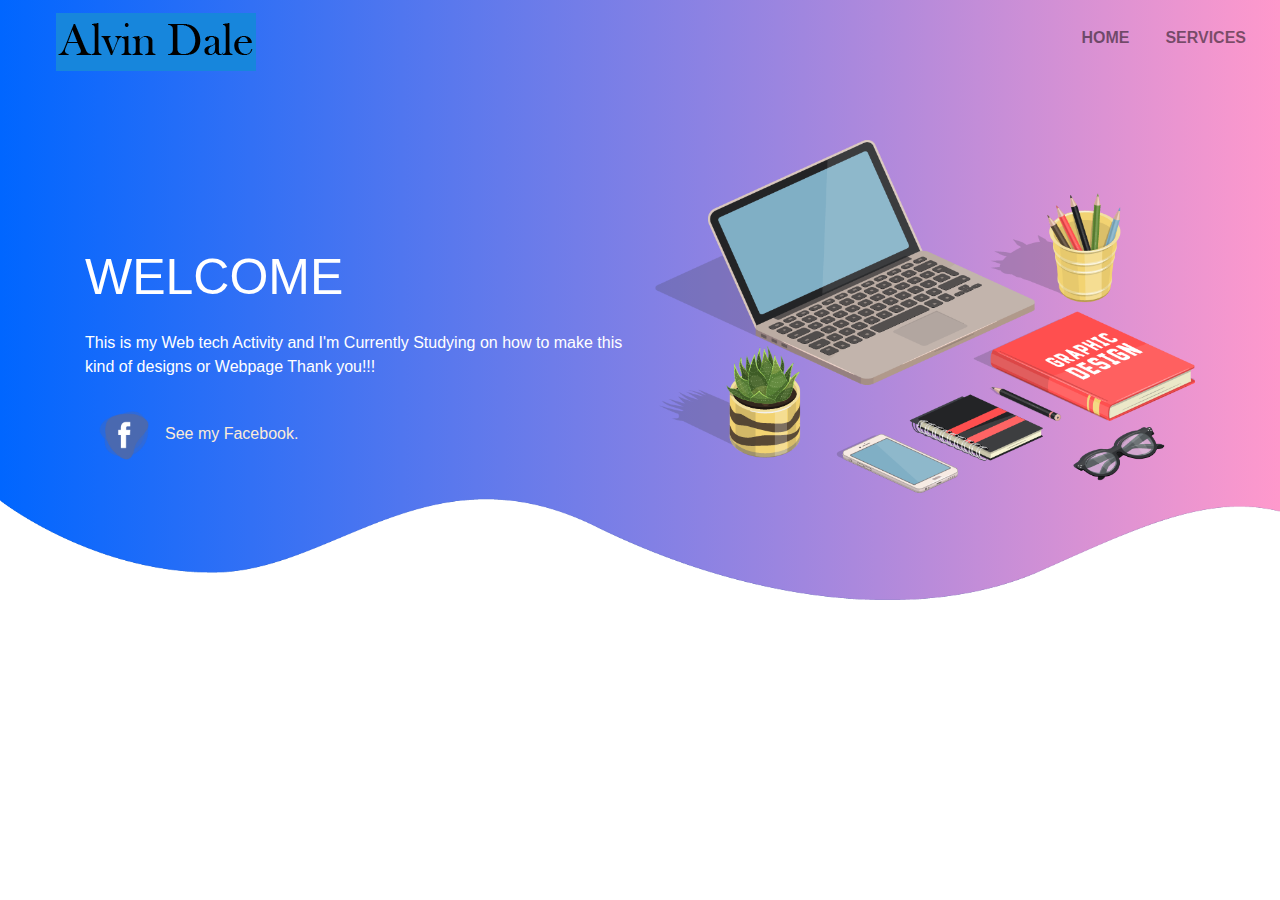
<file: index.html>
<html>
    <head>
        <title>My First Multiple Website</title>
        <link rel="stylesheet" href="Style.css">
        <link rel="stylesheet" href="https://stackpath.bootstrapcdn.com/bootstrap/4.2.1/css/bootstrap.min.css">
        <script src="https://cdn.jsdelivr.net/npm/bootstrap@5.1.3/dist/js/bootstrap.bundle.min.js"> </script>
        <script src="https://stackpath.bootstrapcdn.com/bootstrap/4.2.1/js/bootstrap.min.js"></script>
        <link rel="stylesheet" href="https://stackpath.bootstrapcdn.com/font-awesome/4.7.0/css/font-awesome.min.css">
    </head>
    <body>
    <section id="nav-bar">
    
    <nav class="navbar navbar-expand-lg navbar-light">
    <div class="navbar-brand" href="#"> <img src="demo-logo2.png"></div> 
    <button class="navbar-toggler" type="button" data-bs-toggle="collapse" data-bs-target="#navbarNav" aria-controls="navbarNav" aria-expanded="false" aria-label="Toggle navigation">
        <i class="fa fa-bars"></i>
    </button>
    <div class="collapse navbar-collapse" id="navbarNav">
      <ul class="navbar-nav ml-auto">
        <li class="nav-item">
          <a class="nav-link" href="index.html">HOME</a>
        </li>
        <li class="nav-item">
          <a class="nav-link" href="Services.html">SERVICES</a>
        </li>
      </ul>
    </div>
</nav>
    </section>
        <section id="banner">
            <div class="container">
                <div class="row">
                    <div class="col-md-6">
                    <p class="Web-title">WELCOME</p>
                        <p>This is my Web tech Activity and I'm Currently Studying on
                            how to make this kind of designs or Webpage Thank you!!!</p>
                        <a href="https://www.facebook.com/alvindale.arciaga/"><img src="facebook-icon.png" class="play-btn">See my Facebook.</a>
                    </div>
                    <div class="col-md-6 text-center">
                    <img src="home%202.png" class="img-fluid">
                    </div>
                </div>
            </div>
            <img src="wave1.png" class="bottom-img">
        </section>
        
        
    </body>
</html>
</file>
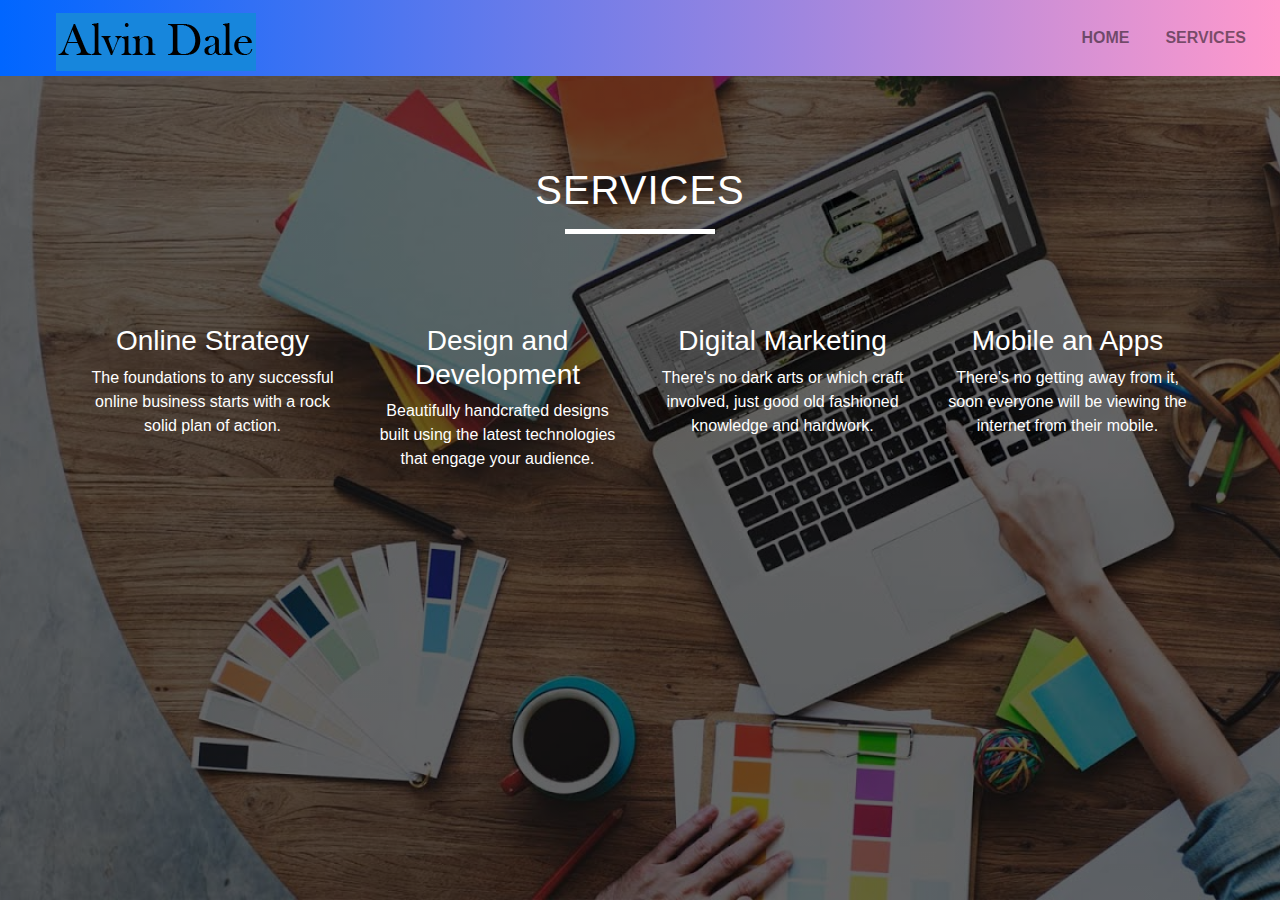
<file: Services.html>
<html>
    <head>
        <title>My First Multiple Website</title>
        <link rel="stylesheet" href="services.css">
        <link rel="stylesheet" href="https://stackpath.bootstrapcdn.com/bootstrap/4.2.1/css/bootstrap.min.css">
        <script src="https://cdn.jsdelivr.net/npm/bootstrap@5.1.3/dist/js/bootstrap.bundle.min.js"> </script>
        <script src="https://stackpath.bootstrapcdn.com/bootstrap/4.2.1/js/bootstrap.min.js"></script>
        <link rel="stylesheet" href="https://stackpath.bootstrapcdn.com/font-awesome/4.7.0/css/font-awesome.min.css">
    </head>
    <body>
    <section id="nav-bar">
    
    <nav class="navbar navbar-expand-lg navbar-light">
    <div class="navbar-brand" href="#"> <img src="demo-logo2.png"></div> 
    <button class="navbar-toggler" type="button" data-bs-toggle="collapse" data-bs-target="#navbarNav" aria-controls="navbarNav" aria-expanded="false" aria-label="Toggle navigation">
        <i class="fa fa-bars"></i>
    </button>
    <div class="collapse navbar-collapse" id="navbarNav">
      <ul class="navbar-nav ml-auto">
        <li class="nav-item">
          <a class="nav-link" href="index.html">HOME</a>
        </li>
        <li class="nav-item">
          <a class="nav-link" href="Services.html">SERVICES</a>
        </li>
      </ul>
    </div>
</nav>
    </section>
    </body>
        <Body>
            <div class="container">
                <div class="service">
                    <h1>SERVICES</h1>
                </div>
                <div class="row">
    <div class="col-md-3 text-center">
        <div class="icon">
        </div>
        <h3>Online Strategy</h3>
        <p>The foundations to any successful online business starts with a rock solid plan of action.</p>
    </div>
    <div class="col-md-3 text-center">
        <div class="icon">
        </div>
        <h3>Design and Development</h3>
        <p>Beautifully handcrafted designs built using the latest technologies that engage your audience.</p>
    </div>
        <div class="col-md-3 text-center">
        <div class="icon">
        </div>
        <h3>Digital Marketing</h3>
        <p>There's no dark arts or which craft involved, just good old fashioned knowledge and hardwork.</p>
    </div>    
         <div class="col-md-3 text-center">
        <div class="icon">
        </div>
        <h3>Mobile an Apps</h3>
        <p>There's no getting away from it, soon everyone will be viewing the internet from their mobile.</p>
    </div>             
                </div>
            </div>
    </Body>
</html>
</file>
<file: Style.css>
*
{
    margin: 0;
    padding: 0;
}
body
{
font-family: sans-serif;    
}
#nav-bar
{
    position: sticky;
    top: 0;
    z-index: 10;
}
.navbar
{
    background-image: linear-gradient(to right, #0066ff, #ff99cc);
    padding: 0;
}
.navbar-brand
{
    border-radius: 42px;
    width: 20%;
    height: 60px;
    padding-left: 40px;
}
.navbar-nav li
{
    padding: 0 10px;
}
.navbar-nav li a
{
    color: #fff;
    font-weight: 650;
    float: right;
    text-align: left;
}
.fa-bars
{
    color: #FF3333 ;
    font-size: 30px;
}
.navbar-toggler
{
    outline: none;
    
}
#banner
{
    background-image: linear-gradient(to right, #0066ff, #ff99cc);
    color: #fff;
    padding-top: 5%;
}
.Web-title
{
    font-size: 50px;
    font-weight: 500;
    margin-top: 100px;
}
.play-btn
{
    width: 60px;
    margin: 10px;
}
#banner a
{
    color: antiquewhite;
    text-decoration: none;
}
.bottom-img
{
    width: 100%;
}
</file>
<file: services.css>
*
{
    margin: 0;
    padding: 0;
}
body
{
font-family: sans-serif;    
}
#nav-bar
{
    position: sticky;
    top: 0;
    z-index: 10;
}
.navbar
{
    background-image: linear-gradient(to right, #0066ff, #ff99cc);
    padding: 0;
}
.navbar-brand
{
    border-radius: 42px;
    width: 20%;
    height: 60px;
    padding-left: 40px;
}
.navbar-nav li
{
    padding: 0 10px;
}
.navbar-nav li a
{
    color: #fff;
    font-weight: 650;
    float: right;
    text-align: left;
}
.fa-bars
{
    color: #FF3333 ;
    font-size: 30px;
}
.navbar-toggler
{
    outline: none;
    
}
Body
{
    background-image: linear-gradient(rgba(0,0,0,0.6),rgba(0,0,0,0.6)),url(Web-design.jpg);
    background-size: cover;
    background-position: center;
    color: #fff !important;
}
.service
{
    margin: 90px;
    text-align: center;
}
h1
{
    font-family: sans-serif;
    letter-spacing: 1px;
}
h1:after
{
    content: '';
    background: white;
    display: block;
    width: 150px;
    height: 5px;
    margin: 15px auto;
}
.col-md-3:hover
{
   box-shadow: 5px 7px 9px -3px rgba(255,255,255,0.5);
   cursor: pointer;
}
</file>
